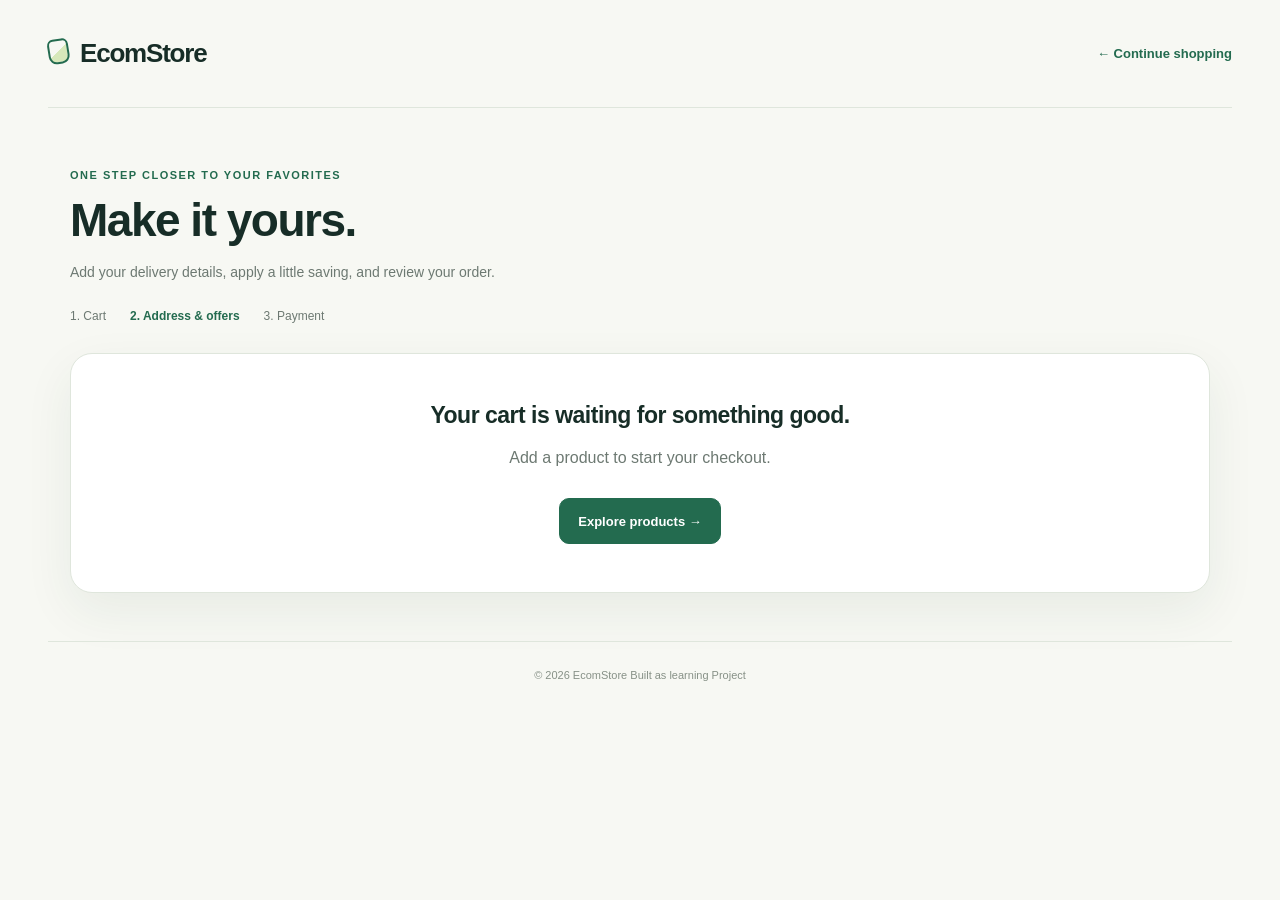
<file: checkout.html>
<!DOCTYPE html>
<html lang="en">
<head>
    <meta charset="UTF-8">
    <meta name="viewport" content="width=device-width, initial-scale=1.0">
    <title>Checkout — EcomStore</title>
    <link rel="stylesheet" href="style.css">
    <link rel="stylesheet" href="checkout.css">
</head>
<body>
    <header class="checkout-header">
        <a href="index.html" class="logo">EcomStore</a>
        <a class="back-link" href="index.html">← Continue shopping</a>
    </header>

    <main class="container checkout-container">
        <div class="checkout-heading">
            <p class="eyebrow">ONE STEP CLOSER TO YOUR FAVORITES</p>
            <h1>Make it yours.</h1>
            <p>Add your delivery details, apply a little saving, and review your order.</p>
            <ol class="checkout-steps" aria-label="Checkout progress">
                <li>1. Cart</li>
                <li aria-current="step">2. Address &amp; offers</li>
                <li id="paymentStep">3. Payment</li>
            </ol>
        </div>

        <div id="emptyCheckout" class="checkout-card empty-checkout" hidden>
            <h2>Your cart is waiting for something good.</h2>
            <p>Add a product to start your checkout.</p>
            <a class="primary-button" href="index.html">Explore products →</a>
        </div>

        <div id="checkoutContent" class="checkout-layout">
            <section class="checkout-card" aria-labelledby="addressHeading">
                <p class="eyebrow">DELIVERED TO YOUR DOOR</p>
                <h2 id="addressHeading">Delivery address</h2>
                <p class="section-note">Your details are saved on this browser as you type.</p>
                <form id="addressForm">
                    <fieldset id="addressFields" class="address-fields">
                        <legend class="visually-hidden">Contact and delivery details</legend>
                        <label>Full name
                            <input name="fullName" autocomplete="name" maxlength="100" placeholder="Your full name" required>
                        </label>
                        <label>Email address
                            <input name="email" type="email" autocomplete="email" maxlength="150" placeholder="you@example.com" required>
                        </label>
                        <label>Mobile number
                            <input name="phone" type="tel" inputmode="numeric" autocomplete="tel-national" pattern="[6-9][0-9]{9}" maxlength="10" title="Enter a valid 10-digit Indian mobile number" placeholder="10-digit mobile number" required>
                        </label>
                        <label>PIN code
                            <input name="pincode" inputmode="numeric" autocomplete="postal-code" pattern="[1-9][0-9]{5}" maxlength="6" title="Enter a valid 6-digit PIN code" placeholder="6-digit PIN code" required>
                        </label>
                        <label class="full-width">Street address
                            <textarea name="street" autocomplete="street-address" rows="3" maxlength="400" placeholder="House / flat number, building, street and area" required></textarea>
                        </label>
                        <label>City
                            <input name="city" autocomplete="address-level2" maxlength="100" placeholder="City" required>
                        </label>
                        <label>State / Union territory
                            <input name="state" autocomplete="address-level1" maxlength="100" placeholder="State / Union territory" required>
                        </label>
                        <p class="delivery-country full-width">Delivering within India</p>
                    </fieldset>
                </form>
            </section>

            <aside class="checkout-card order-summary" aria-labelledby="summaryHeading">
                <div class="summary-heading">
                    <h2 id="summaryHeading">Your order</h2>
                    <span id="checkoutItemCount" class="item-count"></span>
                </div>
                <div id="orderItems" class="order-items"></div>

                <form id="couponForm" class="coupon-form">
                    <label for="couponInput">Have a coupon?</label>
                    <div class="coupon-controls">
                        <input id="couponInput" maxlength="30" placeholder="Enter code" autocomplete="off" aria-describedby="couponMessage couponHelp">
                        <button class="secondary-button" type="submit">Apply</button>
                    </div>
                    <p id="couponHelp" class="section-note">Try WELCOME10: 10% off, up to ₹500.<br>SAVE200: ₹200 off orders of ₹1,999 or more.</p>
                    <p id="couponMessage" class="coupon-message" role="status" aria-live="polite"></p>
                    <button id="removeCoupon" class="text-button" type="button" hidden>Remove coupon</button>
                </form>

                <dl class="order-totals" aria-live="polite">
                    <div><dt>Subtotal</dt><dd id="orderSubtotal">₹0</dd></div>
                    <div><dt>Delivery</dt><dd class="free-delivery">Free</dd></div>
                    <div id="discountRow" hidden><dt>Coupon discount</dt><dd id="orderDiscount">−₹0</dd></div>
                    <div class="grand-total"><dt>Total</dt><dd id="orderTotal">₹0</dd></div>
                </dl>
                <button id="proceedPayment" class="primary-button payment-button" type="submit" form="addressForm">Proceed to Payment →</button>
                <p class="payment-note">Try checkout with a dummy card. No real payment is taken.</p>
            </aside>
        </div>
    </main>

    <dialog id="paymentDialog" class="payment-dialog" aria-labelledby="paymentHeading" aria-describedby="demoPaymentNote">
        <button id="closePayment" class="dialog-close" type="button" aria-label="Close payment">×</button>
        <p class="eyebrow">DEMO CHECKOUT</p>
        <h2 id="paymentHeading">Complete your order</h2>
        <p id="paymentAmount" class="payment-amount"></p>
        <p id="deliveryPreview" class="section-note"></p>
        <p id="demoPaymentNote" class="demo-note">These dummy payment details are ready to use. No real money will be charged. This creates a demo order only.</p>
        <form id="paymentForm">
            <fieldset id="paymentFields" class="payment-fields">
                <legend>Dummy debit / credit card</legend>
                <label class="full-width">Cardholder name
                    <input value="ECOM DEMO CUSTOMER" readonly autocomplete="off">
                </label>
                <label class="full-width">Card number
                    <input value="4242 4242 4242 4242" readonly autocomplete="off">
                </label>
                <label>Expiry date
                    <input value="12/30" readonly autocomplete="off">
                </label>
                <label>CVV
                    <input value="123" readonly autocomplete="off">
                </label>
            </fieldset>
            <p id="paymentStatus" class="payment-status" role="status" aria-live="polite"></p>
            <button id="placeOrder" class="primary-button payment-button" type="submit">Place demo order</button>
        </form>
        <button id="backToCheckout" class="text-button" type="button">← Back to checkout</button>
    </dialog>

    <dialog id="successDialog" class="payment-dialog success-dialog" aria-labelledby="successHeading" aria-describedby="successDescription">
        <button id="closeSuccess" class="dialog-close" type="button" aria-label="Close order confirmation">×</button>
        <div class="success-icon" aria-hidden="true">✓</div>
        <p class="eyebrow">THANK YOU FOR SHOPPING WITH US</p>
        <h2 id="successHeading">Order placed successfully!</h2>
        <p id="successDescription" class="section-note">Your demo order is confirmed. No payment was charged and no items will be shipped.</p>
        <dl class="order-totals success-details">
            <div><dt>Order number</dt><dd id="successOrderNumber"></dd></div>
            <div><dt>Items</dt><dd id="successItemCount"></dd></div>
            <div><dt>Payment</dt><dd>Demo card ···· 4242</dd></div>
            <div class="grand-total"><dt>Order total</dt><dd id="successTotal"></dd></div>
        </dl>
        <p id="successDelivery" class="section-note"></p>
        <a href="index.html" class="primary-button payment-button">Continue shopping →</a>
    </dialog>

    <footer class="footer"><p>© 2026 EcomStore Built as learning Project</p></footer>
    <script src="store.js"></script>
    <script src="checkout.js"></script>
</body>
</html>
</file>
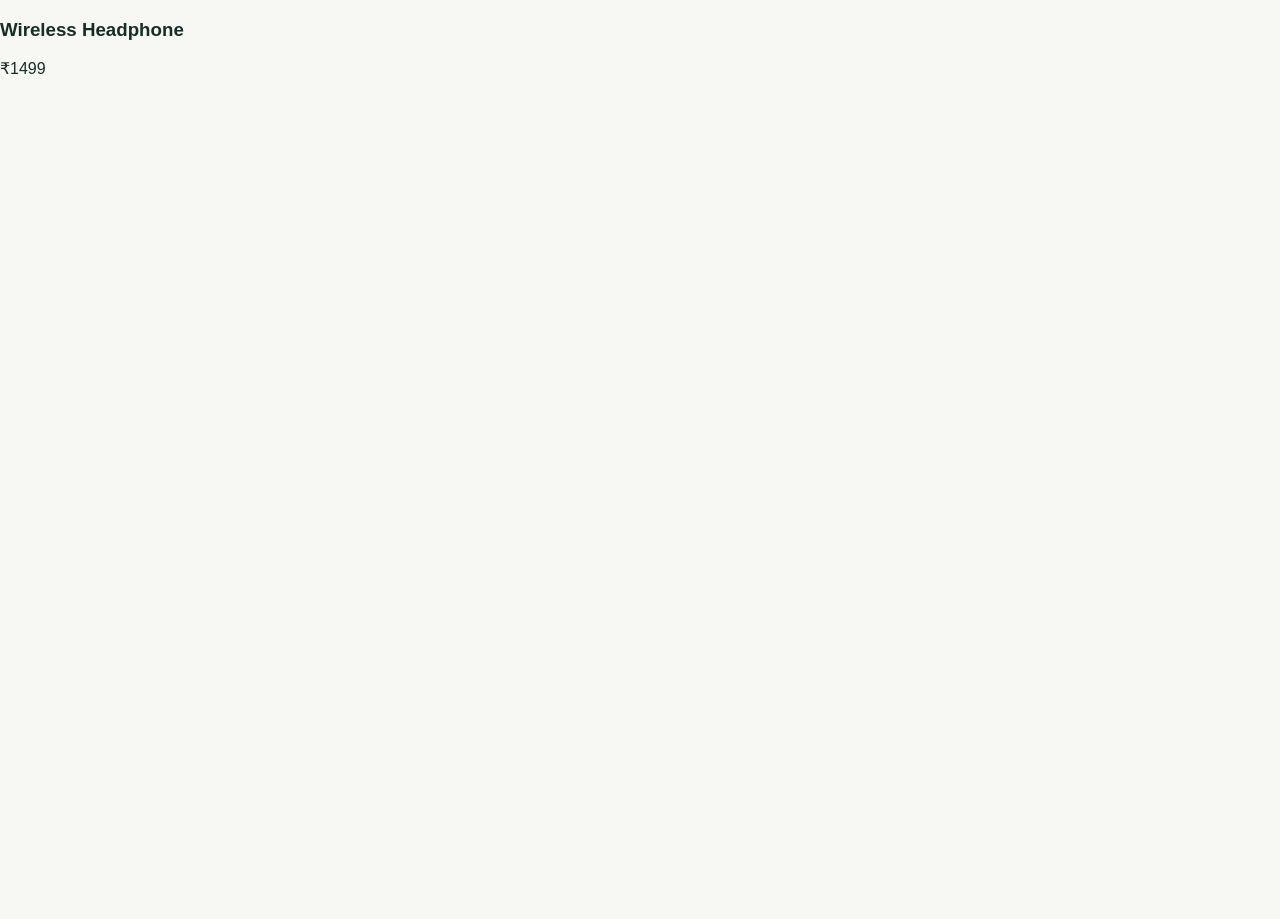
<file: problem.html>
<!DOCTYPE html>
<html lang="en">
<head>
    <meta charset="UTF-8">
    <meta name="viewport" content="width=device-width, initial-scale=1.0">
    <title>Document</title>
    <link rel="stylesheet" href="style.css">
</head>
<body>

    <div class="product-card">
        <h3>Wireless Headphone</h3>
        <p>₹1499</p>
    </div>
</body>
</html>
</file>
<file: style.css>
/* EcomStore — warm neutrals, emerald accents, and gentle motion. */
:root {
    color-scheme: light;
    --background: #f7f8f3;
    --surface: #ffffff;
    --ink: #172d27;
    --muted: #6d7972;
    --accent: #236b4f;
    --accent-dark: #164c37;
    --line: #dfe6dc;
    --shadow: 0 18px 50px rgb(31 64 43 / 7%);
    --ease: cubic-bezier(.22, 1, .36, 1);
    font-family: "Avenir Next", "Segoe UI", sans-serif;
    font-synthesis: none;
}

* { box-sizing: border-box; }

body {
    margin: 0;
    min-width: 280px;
    min-height: 100vh;
    color: var(--ink);
    background: var(--background);
    -webkit-font-smoothing: antialiased;
}

button, input, select { font: inherit; }
button, select { cursor: pointer; }
button { -webkit-tap-highlight-color: transparent; }
a { color: inherit; text-decoration: none; }
::selection { color: white; background: var(--accent); }

:where(a, button, input, select):focus-visible {
    outline: 3px solid #80b69a;
    outline-offset: 5px;
}

header {
    position: relative;
    z-index: 2;
    display: flex;
    align-items: center;
    gap: 32px;
    width: min(1280px, 100% - 96px);
    min-height: 108px;
    margin: 0 auto;
    border-bottom: 1px solid var(--line);
}

.logo {
    flex-shrink: 0;
    font-size: 26px;
    font-weight: 800;
    letter-spacing: -1.2px;
}

.logo::before {
    content: "";
    display: inline-block;
    width: 17px;
    height: 21px;
    margin-right: 11px;
    border: 2px solid var(--accent);
    border-radius: 6px 6px 8px 8px;
    background: linear-gradient(145deg, transparent 48%, #d7e8ba 49%);
    transform: rotate(-9deg);
    vertical-align: -2px;
}

.search-box {
    display: flex;
    align-items: center;
    flex: 1;
    max-width: 540px;
    margin-left: auto;
    padding: 5px;
    border: 1px solid var(--line);
    border-radius: 14px;
    background: var(--surface);
    transition: border-color .2s, box-shadow .2s;
}

.search-box:focus-within {
    border-color: #86ab95;
    box-shadow: 0 0 0 4px rgb(35 107 79 / 8%);
}

.search-box input {
    width: 100%;
    min-width: 0;
    padding: 11px 15px;
    border: 0;
    border-radius: 8px;
    color: var(--ink);
    background: transparent;
    font-size: 13px;
}

.search-box input::placeholder { color: #879188; }
.search-box input:focus-visible { outline-offset: 0; outline-width: 2px; }

#searchBtn {
    padding: 12px 23px;
    border: 0;
    border-radius: 10px;
    color: white;
    background: var(--accent);
    font-size: 12px;
    font-weight: 700;
    transition: background .2s, transform .2s, box-shadow .2s;
}

.cart-button {
    display: flex;
    align-items: center;
    justify-content: center;
    gap: 10px;
    min-height: 47px;
    padding: 10px 14px;
    border: 1px solid var(--line);
    border-radius: 13px;
    background: white;
    font-size: 19px;
    transition: border-color .2s, transform .2s;
}

#cartCount {
    display: grid;
    place-items: center;
    min-width: 23px;
    height: 23px;
    padding: 0 5px;
    border-radius: 50%;
    color: white;
    background: var(--accent);
    font-size: 11px;
    font-weight: 700;
}

.container { width: min(1280px, 100% - 96px); margin: 34px auto 0; }

.hero {
    position: relative;
    isolation: isolate;
    overflow: hidden;
    padding: 78px 64px 82px;
    border: 1px solid #e1e8d7;
    border-radius: 26px;
    background: linear-gradient(115deg, #eef3e4 0%, #eaf1dc 60%, #e0ebcf 100%);
    animation: rise-in .8s var(--ease) both;
}

.hero::before, .hero::after {
    content: "";
    position: absolute;
    z-index: -1;
    width: 380px;
    height: 380px;
    right: -35px;
    top: -130px;
    border: 1px solid rgb(63 108 56 / 13%);
    border-radius: 50%;
    box-shadow: 0 0 0 44px rgb(255 255 255 / 13%),
                0 0 0 88px rgb(255 255 255 / 15%),
                0 0 0 132px rgb(255 255 255 / 13%);
    animation: drift 12s ease-in-out infinite alternate;
    pointer-events: none;
}

.hero::after {
    width: 170px;
    height: 170px;
    top: auto;
    bottom: -90px;
    right: 230px;
    background: rgb(151 177 106 / 10%);
    box-shadow: none;
    animation-delay: -5s;
}

.hero .eyebrow {
    display: inline-flex;
    align-items: center;
    gap: 8px;
    margin: 0 0 24px;
    padding: 8px 12px;
    border: 1px solid #d4dfc5;
    border-radius: 30px;
    color: #4b6845;
    background: rgb(255 255 255 / 48%);
    font-size: 10px;
    font-weight: 700;
    letter-spacing: 1.5px;
    text-transform: uppercase;
}

.eyebrow::before {
    content: "";
    width: 6px;
    height: 6px;
    flex-shrink: 0;
    border-radius: 50%;
    background: var(--accent);
}

.hero h1 {
    max-width: 730px;
    margin: 0;
    font-size: clamp(40px, 5.2vw, 70px);
    font-weight: 700;
    line-height: 1.08;
    letter-spacing: -.055em;
    text-wrap: balance;
}

.hero h1 span {
    display: block;
    color: var(--accent);
    font-family: Georgia, "Times New Roman", serif;
    font-weight: 400;
    font-style: italic;
    letter-spacing: -.045em;
}

.hero > p:last-child {
    max-width: 480px;
    margin: 24px 0 0;
    color: #64715d;
    font-size: 14px;
    line-height: 1.8;
}

.product-section { margin-top: 50px; animation: rise-in .8s .12s var(--ease) both; }
.section-heading { display: flex; align-items: center; justify-content: space-between; gap: 20px; }
.section-heading h2 { margin: 0; font-size: 25px; font-weight: 700; letter-spacing: -.8px; }
.section-heading p { margin: 9px 0 0; color: var(--muted); font-size: 13px; line-height: 1.6; }

#sortSelect {
    max-width: 100%;
    min-height: 44px;
    padding: 10px 14px;
    border: 1px solid var(--line);
    border-radius: 10px;
    color: #526158;
    background: var(--surface);
    font-size: 12px;
}

.categories { display: flex; flex-wrap: wrap; gap: 9px; margin: 28px 0 24px; }
.category-button {
    min-height: 42px;
    padding: 11px 20px;
    border: 1px solid var(--line);
    border-radius: 30px;
    color: #647168;
    background: transparent;
    font-size: 12px;
    font-weight: 500;
    transition: color .2s, background .2s, border-color .2s, transform .2s, box-shadow .2s;
}

.category-button.active {
    border-color: var(--accent);
    color: white;
    background: var(--accent);
    box-shadow: 0 5px 13px rgb(35 107 79 / 13%);
}

.product-grid { display: grid; grid-template-columns: repeat(4, minmax(0, 1fr)); gap: 24px; }
.empty-message {
    grid-column: 1 / -1;
    display: flex;
    flex-direction: column;
    align-items: center;
    justify-content: center;
    min-height: 248px;
    padding: 38px 20px;
    border: 1px dashed #cfdacb;
    border-radius: 18px;
    background: rgb(255 255 255 / 55%);
    text-align: center;
}

.empty-message::before {
    content: "✦";
    display: grid;
    place-items: center;
    width: 54px;
    height: 54px;
    margin-bottom: 18px;
    border: 1px solid #dde7d6;
    border-radius: 17px;
    color: var(--accent);
    background: #edf3e7;
    font-size: 28px;
}

.empty-message h3 { margin: 0; font-size: 18px; font-weight: 600; letter-spacing: -.4px; }
.empty-message p { margin: 10px 0 0; color: var(--muted); font-size: 12px; line-height: 1.7; }
.footer { width: min(1280px, 100% - 96px); margin: 48px auto 0; padding: 24px 0 28px; border-top: 1px solid var(--line); }
.footer p { margin: 0; color: #879187; font-size: 11px; text-align: center; line-height: 1.7; }

@media (hover: hover) {
    #searchBtn:hover { background: var(--accent-dark); transform: translateY(-1px); box-shadow: 0 5px 12px rgb(35 107 79 / 20%); }
    .cart-button:hover { border-color: #91ad98; transform: translateY(-2px); }
    .category-button:hover { border-color: #9ab59d; color: var(--accent); background: #eaf0e4; transform: translateY(-2px); }
    .category-button.active:hover { color: white; background: var(--accent-dark); }
}

button:active { transform: translateY(1px); }

@keyframes rise-in {
    from { opacity: 0; transform: translateY(18px); }
    to { opacity: 1; transform: translateY(0); }
}

@keyframes drift {
    from { transform: translate(0, 0); }
    to { transform: translate(-20px, 24px); }
}

@media (min-width: 1600px) {
    .hero { padding-top: 95px; padding-bottom: 95px; }
}

@media (max-width: 900px) {
    header, .container, .footer { width: calc(100% - 48px); }
    header { gap: 20px; }
    .logo { font-size: 23px; }
    .hero { padding: 60px 40px; }
    .product-grid { grid-template-columns: repeat(2, minmax(0, 1fr)); }
}

@media (max-width: 600px) {
    header, .container, .footer { width: calc(100% - 32px); }
    header { flex-wrap: wrap; justify-content: space-between; gap: 18px; padding: 22px 0; }
    .logo { font-size: 24px; }
    .cart-button { min-height: 42px; padding: 7px 11px; }
    .search-box { order: 3; flex-basis: 100%; max-width: none; margin-left: 0; }
    .container { margin-top: 22px; }
    .hero { padding: 43px 24px 48px; border-radius: 20px; }
    .hero .eyebrow { max-width: 100%; padding: 8px 10px; font-size: 8px; letter-spacing: .9px; line-height: 1.6; }
    .hero h1 { font-size: clamp(36px, 9.8vw, 56px); }
    .hero > p:last-child { font-size: 13px; margin-top: 20px; }
    .hero::before { right: -290px; opacity: .7; }
    .product-section { margin-top: 34px; }
    .section-heading { align-items: flex-start; flex-wrap: wrap; gap: 16px; }
    .section-heading h2 { font-size: 22px; }
    #sortSelect { font-size: 11px; }
    .categories { gap: 8px; margin-top: 22px; }
    .category-button { padding: 10px 14px; font-size: 11px; }
    .product-grid { gap: 16px; }
    .empty-message { min-height: 240px; }
    .empty-message h3 { font-size: 16px; }
    .footer { margin-top: 34px; }
}

@media (max-width: 360px) {
    .product-grid { grid-template-columns: minmax(0, 1fr); }
}

/* View Details button */
.view-details-btn {
    display: inline-flex;
    align-items: center;
    justify-content: center;
    min-height: 44px;
    max-width: 100%;
    margin: 6px 0;
    padding: 10px 16px;
    border: 1px solid var(--accent);
    border-radius: 10px;
    color: var(--accent);
    background: var(--surface);
    font-size: 12px;
    font-weight: 700;
    line-height: 1.4;
    text-align: center;
    transition: color .2s, background .2s, box-shadow .2s;
}

/* Product modal */
#productModal {
    position: fixed;
    inset: 0;
    z-index: 1000;
    display: flex;
    align-items: center;
    justify-content: center;
    overflow-y: auto;
    padding: 24px;
    background: rgb(15 35 27 / 60%);
    -webkit-backdrop-filter: blur(6px);
    backdrop-filter: blur(6px);
    overscroll-behavior: contain;
}

#productModal.hidden {
    display: none;
}

#productModal .modal-content {
    position: relative;
    width: min(100%, 640px);
    max-height: calc(100vh - 48px);
    max-height: calc(100dvh - 48px);
    overflow-y: auto;
    padding: 64px 32px 32px;
    border: 1px solid var(--line);
    border-radius: 24px;
    color: var(--ink);
    background: var(--surface);
    box-shadow: 0 24px 80px rgb(15 35 27 / 25%);
    overscroll-behavior: contain;
}

#productModal .close-modal {
    position: absolute;
    top: 14px;
    right: 14px;
    display: grid;
    place-items: center;
    width: 44px;
    height: 44px;
    padding: 0;
    border: 1px solid var(--line);
    border-radius: 50%;
    color: var(--ink);
    background: var(--background);
    font-size: 28px;
    line-height: 1;
    transition: color .2s, background .2s, border-color .2s;
}

#productDetails {
    min-width: 0;
    overflow-wrap: anywhere;
    line-height: 1.7;
}

#productDetails img {
    display: block;
    max-width: 100%;
    max-height: 300px;
    margin: 0 auto 24px;
    border-radius: 14px;
    object-fit: contain;
}

#productDetails :is(h2, h3) {
    margin: 0 0 16px;
    font-size: clamp(22px, 4vw, 30px);
    line-height: 1.25;
    letter-spacing: -.6px;
}

#productDetails p {
    margin: 12px 0;
    color: var(--muted);
    font-size: 14px;
}

#productDetails .product-price {
    color: var(--accent);
    font-size: 24px;
    font-weight: 700;
}

@media (hover: hover) {
    .view-details-btn:hover {
        color: white;
        background: var(--accent);
        box-shadow: 0 5px 12px rgb(35 107 79 / 15%);
    }

    #productModal .close-modal:hover {
        border-color: var(--accent);
        color: var(--accent);
        background: #eaf0e4;
    }
}

@media (max-width: 600px) {
    .view-details-btn { padding: 10px 12px; }
    #productModal { padding: 16px; }
    #productModal .modal-content {
        max-height: calc(100vh - 32px);
        max-height: calc(100dvh - 32px);
        padding: 64px 20px 24px;
        border-radius: 18px;
    }
    #productDetails img { max-height: 220px; }
}

/* Shopping cart modal */
#cartModal {
    position: fixed;
    inset: 0;
    z-index: 1100;
    display: flex;
    align-items: center;
    justify-content: center;
    overflow-y: auto;
    padding: 24px;
    background: rgb(15 35 27 / 60%);
    -webkit-backdrop-filter: blur(6px);
    backdrop-filter: blur(6px);
    overscroll-behavior: contain;
}

#cartModal.hidden {
    display: none;
}

#cartModal .modal-content {
    position: relative;
    width: min(100%, 560px);
    min-width: 0;
    max-height: calc(100vh - 48px);
    max-height: calc(100dvh - 48px);
    overflow-y: auto;
    padding: 64px 32px 32px;
    border: 1px solid var(--line);
    border-radius: 24px;
    color: var(--ink);
    background: var(--surface);
    box-shadow: 0 24px 80px rgb(15 35 27 / 25%);
    overflow-wrap: anywhere;
    overscroll-behavior: contain;
}

#cartModal h2 {
    margin: 0 0 24px;
    font-size: clamp(22px, 4vw, 28px);
    line-height: 1.25;
    letter-spacing: -.6px;
}

#closeCart {
    position: absolute;
    top: 14px;
    right: 14px;
    display: grid;
    place-items: center;
    width: 44px;
    height: 44px;
    padding: 0;
    border: 1px solid var(--line);
    border-radius: 50%;
    color: var(--ink);
    background: var(--background);
    font-size: 28px;
    line-height: 1;
}

#cartItems {
    min-height: 80px;
    color: var(--muted);
    font-size: 14px;
    line-height: 1.6;
}

#cartItems .cart-item {
    padding: 16px 0;
    border-bottom: 1px solid var(--line);
}

#cartItems .cart-item:first-child { padding-top: 0; }
#cartItems .cart-item h4 { margin: 0 0 6px; color: var(--ink); }
#cartItems .cart-item p { margin: 0; }

#cartTotal {
    margin: 24px 0 20px;
    padding-top: 20px;
    border-top: 1px solid var(--line);
    color: var(--accent);
    font-size: 22px;
}

#clearCart {
    width: auto;
    min-height: 44px;
    padding: 12px 20px;
    border: 0;
    border-radius: 10px;
    color: white;
    background: var(--accent);
    font-weight: 700;
}

.cart-actions { display: grid; grid-template-columns: 1fr 1.5fr; gap: 12px; }
.cart-actions #clearCart { color: var(--accent); background: #edf3ed; }

.primary-button, .secondary-button {
    display: inline-flex;
    align-items: center;
    justify-content: center;
    min-height: 46px;
    padding: 12px 18px;
    border: 1px solid var(--accent);
    border-radius: 10px;
    color: white;
    background: var(--accent);
    font: inherit;
    font-size: 13px;
    font-weight: 700;
    line-height: 1.5;
    text-align: center;
}

.secondary-button { color: var(--accent); background: var(--surface); }
.primary-button:disabled { cursor: not-allowed; opacity: .5; }

@media (hover: hover) {
    .primary-button:not(:disabled):hover { background: var(--accent-dark); }
    .secondary-button:hover, .cart-actions #clearCart:hover { background: #e0ecdf; }
}

@media (max-width: 360px) {
    .cart-actions { grid-template-columns: 1fr; }
}

@media (hover: hover) {
    #closeCart:hover { border-color: var(--accent); color: var(--accent); }
    #clearCart:hover { background: var(--accent-dark); }
}

@media (max-width: 600px) {
    #cartModal { padding: 16px; }
    #cartModal .modal-content {
        max-height: calc(100vh - 32px);
        max-height: calc(100dvh - 32px);
        padding: 64px 20px 24px;
        border-radius: 18px;
    }
}

.cart-notification {
    position: fixed;
    right: max(16px, env(safe-area-inset-right));
    bottom: max(24px, env(safe-area-inset-bottom));
    z-index: 1200;
    display: flex;
    align-items: center;
    gap: 12px;
    width: max-content;
    max-width: min(420px, calc(100% - 32px));
    padding: 16px 20px;
    border: 1px solid #bad9c8;
    border-radius: 14px;
    color: var(--accent-dark);
    background: #eef8f1;
    box-shadow: var(--shadow);
    font-size: 14px;
    font-weight: 600;
    line-height: 1.5;
    overflow-wrap: anywhere;
    pointer-events: none;
}

.cart-notification:empty { display: none; }

.cart-notification::before {
    content: "✓";
    display: grid;
    place-items: center;
    flex-shrink: 0;
    width: 28px;
    height: 28px;
    border-radius: 50%;
    color: white;
    background: var(--accent);
    font-size: 16px;
}

@media (prefers-reduced-motion: reduce) {
    *, *::before, *::after {
        animation: none !important;
        transition: none !important;
    }
}
</file>
<file: checkout.css>
[hidden] { display: none !important; }
.checkout-header { justify-content: space-between; }
.back-link { color: var(--accent); font-size: 13px; font-weight: 600; }
.checkout-container { max-width: 1140px; }
.checkout-heading { padding: 16px 0 30px; }
.eyebrow { color: var(--accent); font-size: 11px; font-weight: 700; letter-spacing: 1.5px; }
.checkout-heading h1 { margin: 12px 0; font-size: clamp(32px, 5vw, 46px); letter-spacing: -1.5px; }
.checkout-heading > p:not(.eyebrow) { color: var(--muted); font-size: 14px; line-height: 1.7; }
.checkout-steps { display: flex; flex-wrap: wrap; gap: 12px 24px; margin: 24px 0 0; padding: 0; list-style: none; color: var(--muted); font-size: 12px; }
.checkout-steps [aria-current] { color: var(--accent); font-weight: 700; }
.checkout-layout { display: grid; grid-template-columns: minmax(0, 1.25fr) minmax(0, 1fr); align-items: start; gap: 28px; }
.checkout-card { min-width: 0; padding: 30px; border: 1px solid var(--line); border-radius: 22px; background: var(--surface); box-shadow: var(--shadow); }
.checkout-card h2 { margin: 0; font-size: 23px; letter-spacing: -.5px; }
.checkout-card > .eyebrow { margin: 0 0 12px; }
.section-note { margin: 10px 0 22px; color: var(--muted); font-size: 12px; line-height: 1.7; overflow-wrap: anywhere; }
.address-fields { display: grid; grid-template-columns: repeat(2, minmax(0, 1fr)); gap: 20px 16px; margin: 26px 0 0; padding: 0; border: 0; }
.address-fields label, .coupon-form > label { display: grid; gap: 9px; font-size: 12px; font-weight: 600; }
.address-fields input, .address-fields textarea, #couponInput { width: 100%; min-width: 0; padding: 13px 12px; border: 1px solid var(--line); border-radius: 10px; color: var(--ink); background: #fcfdfb; font: inherit; font-size: 13px; }
.address-fields input::placeholder, .address-fields textarea::placeholder, #couponInput::placeholder { color: #7a877e; font-weight: 400; }
.address-fields textarea { resize: vertical; }
.full-width { grid-column: 1 / -1; }
.delivery-country { margin: 0; padding: 12px 14px; border-radius: 10px; color: var(--accent); background: #f0f5ec; font-size: 12px; }
.summary-heading { display: flex; justify-content: space-between; align-items: center; gap: 10px; }
.item-count { padding: 6px 9px; border-radius: 20px; color: var(--accent); background: #eef3e4; font-size: 11px; white-space: nowrap; }
.order-items { max-height: 330px; overflow-y: auto; margin-top: 12px; }
.order-item { display: flex; align-items: center; gap: 12px; padding: 16px 0; border-bottom: 1px solid var(--line); }
.order-item img { flex-shrink: 0; width: 54px; height: 60px; padding: 5px; border: 1px solid var(--line); border-radius: 10px; object-fit: contain; }
.order-item-details { flex: 1; min-width: 0; }
.order-item h3 { margin: 0 0 5px; font-size: 13px; line-height: 1.5; overflow-wrap: anywhere; }
.order-item p { margin: 0; color: var(--muted); font-size: 12px; }
.order-item-price { flex-shrink: 0; font-size: 13px; font-weight: 600; }
.coupon-form { margin: 24px 0 20px; }
.coupon-controls { display: flex; gap: 8px; margin-top: 10px; }
#couponInput { text-transform: uppercase; }
.coupon-form .section-note { margin: 10px 0; font-size: 11px; }
.coupon-message { margin: 10px 0 0; font-size: 12px; line-height: 1.5; color: var(--accent); }
.coupon-message:empty { display: none; }
.coupon-message.is-error { color: #a83427; }
.text-button { min-height: 36px; padding: 6px 0; border: 0; color: var(--accent); background: transparent; font-size: 12px; text-decoration: underline; }
.order-totals { margin: 20px 0; }
.order-totals > div { display: flex; justify-content: space-between; gap: 14px; margin: 14px 0; font-size: 13px; }
.order-totals dt { color: var(--muted); }
.order-totals dd { margin: 0; font-weight: 600; }
.free-delivery, #orderDiscount { color: var(--accent); }
.order-totals .grand-total { margin-top: 20px; padding-top: 20px; border-top: 1px solid var(--line); font-size: 22px; }
.grand-total dt, .grand-total dd { color: var(--ink); font-weight: 700; }
.payment-button { width: 100%; }
.payment-note { margin: 12px 0 0; color: var(--muted); font-size: 11px; text-align: center; line-height: 1.6; }
.empty-checkout { padding: 48px 24px; text-align: center; }
.empty-checkout p { color: var(--muted); line-height: 1.6; }
.empty-checkout .primary-button { margin-top: 12px; }
.payment-dialog { width: min(500px, calc(100% - 32px)); max-height: calc(100dvh - 32px); padding: 36px 28px 28px; overflow-y: auto; border: 1px solid var(--line); border-radius: 22px; color: var(--ink); background: var(--surface); box-shadow: var(--shadow); }
.payment-dialog::backdrop { background: rgb(15 35 27 / 60%); }
.dialog-close { position: absolute; top: 10px; right: 10px; width: 36px; height: 36px; border: 0; border-radius: 50%; color: var(--ink); background: var(--background); font-size: 26px; }
.payment-dialog h2 { margin: 14px 0; font-size: 26px; }
.payment-amount { margin: 0; color: var(--accent); font-size: 28px; font-weight: 700; }
.payment-fields { display: grid; grid-template-columns: repeat(2, minmax(0, 1fr)); gap: 16px; margin: 24px 0 16px; padding: 18px; border: 1px solid var(--line); border-radius: 14px; background: #f7f9f4; }
.payment-fields legend { padding: 0 6px; font-size: 13px; font-weight: 700; }
.payment-fields label { display: grid; gap: 8px; font-size: 12px; font-weight: 600; }
.payment-fields input { width: 100%; min-width: 0; padding: 12px 10px; border: 1px solid var(--line); border-radius: 8px; color: var(--ink); background: var(--surface); font: inherit; font-size: 13px; }
.payment-status { color: var(--muted); font-size: 12px; line-height: 1.6; }
.payment-status:empty { display: none; }
.payment-status.is-error { color: #a83427; }
.payment-dialog button:disabled { cursor: wait; opacity: .65; }
.success-dialog { text-align: center; }
.success-icon { display: grid; place-items: center; width: 72px; height: 72px; margin: 0 auto 24px; border-radius: 50%; color: var(--accent); background: #e8f2e2; font-size: 36px; }
.success-details { text-align: left; }
.success-details dd { overflow-wrap: anywhere; text-align: right; }
.demo-note { padding: 14px; border-radius: 10px; color: #75551d; background: #faf3e3; font-size: 12px; line-height: 1.7; }
.payment-dialog > .primary-button { width: 100%; }
.visually-hidden { position: absolute; width: 1px; height: 1px; padding: 0; overflow: hidden; clip-path: inset(50%); white-space: nowrap; }
@media (max-width: 900px) {
    .checkout-layout { grid-template-columns: 1fr; gap: 20px; }
}
@media (max-width: 600px) {
    .checkout-header { gap: 14px; min-height: 86px; }
    .checkout-header .logo { font-size: 21px; }
    .back-link { font-size: 11px; }
    .checkout-heading { padding-top: 0; }
    .checkout-card { padding: 22px 18px; border-radius: 18px; }
    .address-fields { grid-template-columns: 1fr; gap: 18px; }
    .order-item { gap: 8px; }
    .order-item-price { font-size: 12px; }
    .payment-dialog { padding: 34px 20px 22px; }
}
</file>
